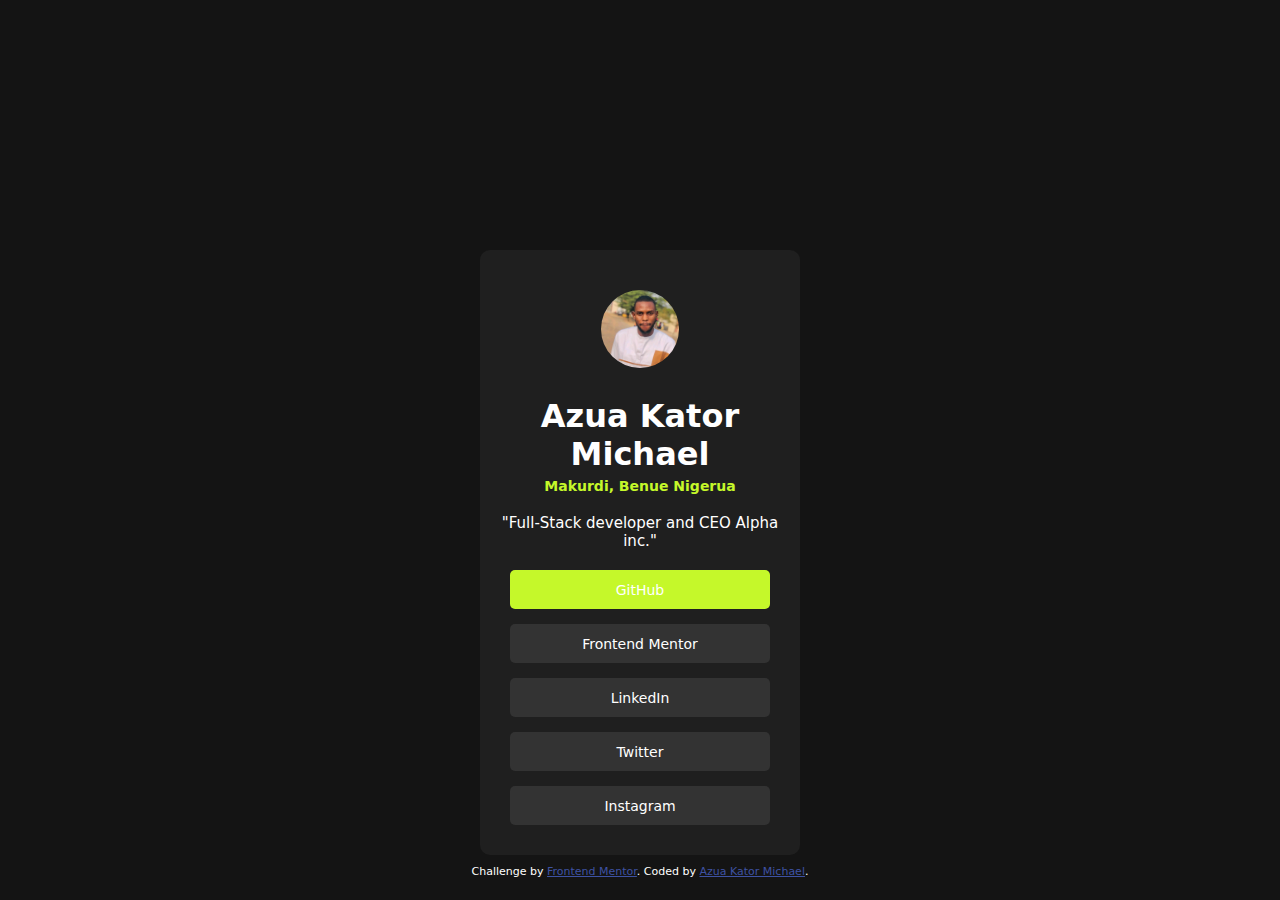
<file: index.html>
<!DOCTYPE html>
<html lang="en">
<head>
  <meta charset="UTF-8">
  <meta name="viewport" content="width=device-width, initial-scale=1.0"> <!-- displays site properly based on user's device -->

  <link rel="icon" type="image/png" sizes="32x32" href="./assets/images/favicon-32x32.png">
  
  <title>Frontend Mentor | Social links profile</title>
  <link rel="stylesheet" href="assets/css/style.css">
  
</head>
<body>
  <main id="main"> <!-- main container -->
    <section class="profile"> <!-- profile section start-->
      <img src="assets/images/avatar-kator.jpg" alt="profile-picture">
      <h1>Azua Kator Michael</h1>
      <h2>Makurdi, Benue Nigerua</h2>
      <p>"Full-Stack developer and CEO Alpha inc."</p>
    </section> <!-- end profile section-->

    <!-- Navigation btn-lists -->
    <nav class="nav">
      <ul>
        <li class="active-link"><a href="https://github.com/Katorazua/Kator-projectalpha">GitHub</a></li>
        <li><a href="https://www.frontendmentor.io/profile/Katorazua">Frontend Mentor</a></li>
        <li><a href="https://www.linkedin.com/in/kator-azua-2165b925b/">LinkedIn</a></li>
        <li><a href="https://x.com/azua_kator">Twitter</a></li>
        <li><a href="https://www.instaram.com/">Instagram</a></li>
      </ul>
    </nav> <!-- End navigation -->
  </main>
  
  <div class="attribution">
    Challenge by <a href="https://www.frontendmentor.io?ref=challenge" target="_blank">Frontend Mentor</a>. 
    Coded by <a href="https://alphaservices.onrender.com/">Azua Kator Michael</a>.
  </div>
</body>
</html>
</file>
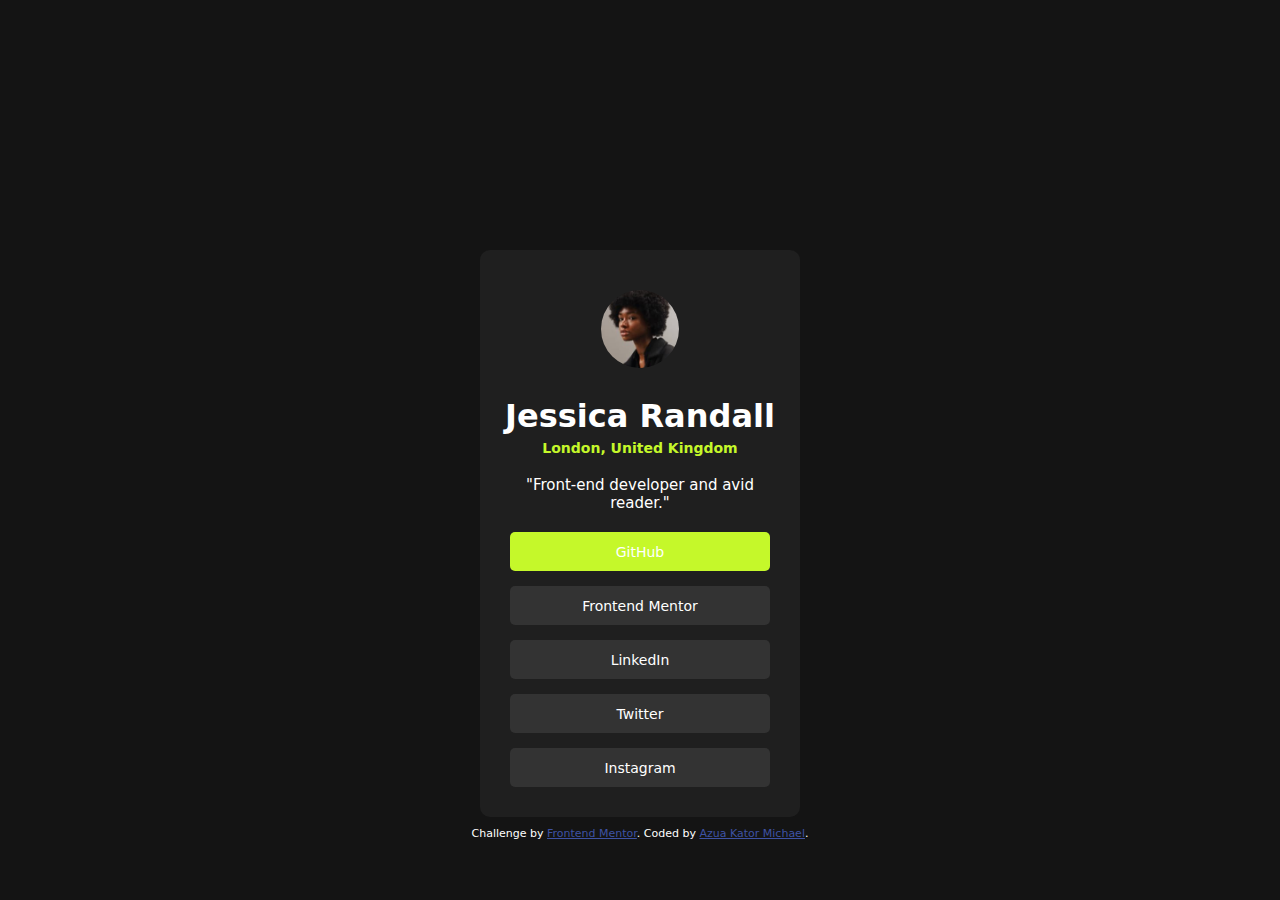
<file: social-links-profile-main/index.html>
<!DOCTYPE html>
<html lang="en">
<head>
  <meta charset="UTF-8">
  <meta name="viewport" content="width=device-width, initial-scale=1.0"> <!-- displays site properly based on user's device -->

  <link rel="icon" type="image/png" sizes="32x32" href="./assets/images/favicon-32x32.png">
  
  <title>Frontend Mentor | Social links profile</title>
  <link rel="stylesheet" href="assets/css/style.css">
  
</head>
<body>
  <main id="main"> <!-- main container -->
    <section class="profile"> <!-- profile section start-->
      <img src="assets/images/avatar-jessica.jpeg" alt="profile-picture">
      <h1>Jessica Randall</h1>
      <h2>London, United Kingdom</h2>
      <p>"Front-end developer and avid reader."</p>
    </section> <!-- end profile section-->

    <!-- Navigation btn-lists -->
    <nav class="nav">
      <ul>
        <li class="active-link"><a href="https://github.com/Katorazua/Kator-projectalpha">GitHub</a></li>
        <li><a href="https://www.frontendmentor.io/profile/Katorazua">Frontend Mentor</a></li>
        <li><a href="https://www.linkedin.com/in/kator-azua-2165b925b/">LinkedIn</a></li>
        <li><a href="https://www.twitter.com/">Twitter</a></li>
        <li><a href="https://www.instaram.com/">Instagram</a></li>
      </ul>
    </nav> <!-- End navigation -->
  </main>
  
  <div class="attribution">
    Challenge by <a href="https://www.frontendmentor.io?ref=challenge" target="_blank">Frontend Mentor</a>. 
    Coded by <a href="#">Azua Kator Michael</a>.
  </div>
</body>
</html>
</file>
<file: assets/css/style.css>
/* General styling */
* {
    margin: 0px;
    padding: 0px;
    box-sizing: border-box;
}

body {
    font-family: system-ui, -apple-system, BlinkMacSystemFont, 'Segoe UI', Roboto, Oxygen, Ubuntu, Cantarell, 'Open Sans', 'Helvetica Neue', sans-serif;
    color: hsl(0, 0%, 100%);
    background-color: hsl(0, 0%, 8%);
}

.attribution { 
    font-size: 11px;
    text-align: center;
}

.attribution a {
    color: hsl(228, 45%, 44%);
}

/* Desktop-design */
@media screen and (max-width: 1440px) {
    main {
        margin: 250px auto;
        width: 25%;
        height: fit-content;
        color: hsl(0, 0%, 100%);
        background-color: hsl(0, 0%, 12%);
        border-radius: 10px;
        align-content: center;
    }
    
    .profile {
        text-align: center;
        padding: 15px;
    }
    
    .profile img {
        border-radius: 50%;
        padding: 25px;
        width: 8rem;
    }
    
    .profile h2 {
        font-size: 14px;
        color: hsl(75, 94%, 57%);
        padding-top: 5px;
    }
    
    .profile p {
        font-size: 15px;
        padding-top: 20px;
        color: hsl(0, 0%, 100%);
    }
    
    .nav {
        margin-top: -25px;
        padding: 15px;
    }
    
    .nav ul li {
        text-align: center;
        margin: 15px;
        padding: 10px;
        list-style-type: none;
        background-color: hsl(0, 0%, 20%);
        border: none;
        border-width: 100px;
        border-radius: 5px;
    }
    
    .nav ul li a{
        text-decoration: none;
        color: hsl(0, 0%, 100%);
        font-size: 14px;
    }
    
    .nav ul li:hover {
        background-color: hsl(75, 94%, 57%);
    }
    
    .nav ul li.active-link {
        background-color: hsl(75, 94%, 57%);
    }

    .attribution { 
        margin-top: -15rem;
     }
}

/* Laptop designs */
@media screen and (max-width: 1200px) {
    main {
        margin: 80px auto;
        width: 30%;
        height: fit-content;
        color: hsl(0, 0%, 100%);
        background-color: hsl(0, 0%, 12%);
        border-radius: 10px;
        align-content: center;
    }
    
    .profile {
        text-align: center;
        padding: 15px;
    }
    
    .profile img {
        border-radius: 50%;
        padding: 25px;
        width: 8rem;
    }
    
    .profile h2 {
        font-size: 14px;
        color: hsl(75, 94%, 57%);
        padding-top: 5px;
    }
    
    .profile p {
        font-size: 15px;
        padding-top: 20px;
        color: hsl(0, 0%, 100%);
    }
    
    .nav {
        margin-top: -25px;
        padding: 15px;
    }
    
    .nav ul li {
        text-align: center;
        margin: 15px;
        padding: 10px;
        list-style-type: none;
        background-color: hsl(0, 0%, 20%);
        border: none;
        border-width: 100px;
        border-radius: 5px;
    }
    
    .nav ul li a{
        text-decoration: none;
        color: hsl(0, 0%, 100%);
        font-size: 14px;
    }
    
    .nav ul li:hover {
        background-color: hsl(75, 94%, 57%);
    }
    
    .nav ul li.active-link {
        background-color: hsl(75, 94%, 57%);
    }

    .attribution { 
        margin-top: -4.5rem;
    }
}

/* Tablet-designs */
@media screen and (max-width: 768px) {
    main {
        margin: 40px auto;
        width: 40%;
        height: fit-content;
        color: hsl(0, 0%, 100%);
        background-color: hsl(0, 0%, 12%);
        border-radius: 10px;
        align-content: center;
    }
    
    .profile {
        text-align: center;
        padding: 15px;
    }
    
    .profile img {
        border-radius: 50%;
        padding: 25px;
        width: 8rem;
    }
    
    .profile h2 {
        font-size: 14px;
        color: hsl(75, 94%, 57%);
        padding-top: 5px;
    }
    
    .profile p {
        font-size: 14px;
        padding-top: 20px;
        color: hsl(0, 0%, 100%);
    }
    
    .nav {
        margin-top: -25px;
        padding: 15px;
    }
    
    .nav ul li {
        text-align: center;
        margin: 15px;
        padding: 10px;
        list-style-type: none;
        background-color: hsl(0, 0%, 20%);
        border: none;
        border-width: 100px;
        border-radius: 5px;
    }
    
    .nav ul li a{
        text-decoration: none;
        color: hsl(0, 0%, 100%);
        font-size: 14px;
    }
    
    .nav ul li:hover {
        background-color: hsl(75, 94%, 57%);
    }
    
    .nav ul li.active-link {
        background-color: hsl(75, 94%, 57%);
    }

    .attribution { 
        margin-top: -2rem;
    }
}

/* Mobile-design */
@media screen and (max-width: 375px) {
    main {
        margin: 40px auto;
        width: 90%;
        height: fit-content;
        color: hsl(0, 0%, 100%);
        background-color: hsl(0, 0%, 12%);
        border-radius: 10px;
        align-content: center;
    }
    
    .profile {
        text-align: center;
        padding: 15px;
    }
    
    .profile img {
        border-radius: 50%;
        padding: 25px;
        width: 8rem;
    }
    
    .profile h2 {
        font-size: 14px;
        color: hsl(75, 94%, 57%);
        padding-top: 5px;
    }
    
    .profile p {
        font-size: 14px;
        padding-top: 20px;
        color: hsl(0, 0%, 100%);
    }
    
    .nav {
        margin-top: -25px;
        padding: 15px;
    }
    
    .nav ul li {
        text-align: center;
        margin: 15px;
        padding: 10px;
        list-style-type: none;
        background-color: hsl(0, 0%, 20%);
        border: none;
        border-width: 100px;
        border-radius: 5px;
    }
    
    .nav ul li a{
        text-decoration: none;
        color: hsl(0, 0%, 100%);
        font-size: 14px;
    }
    
    .nav ul li:hover {
        background-color: hsl(75, 94%, 57%);
    }
    
    .nav ul li.active-link {
        background-color: hsl(75, 94%, 57%);
    }

    .attribution { 
        margin-top: -1.5rem;
    }
}
</file>
<file: social-links-profile-main/assets/css/style.css>
/* General styling */
* {
    margin: 0px;
    padding: 0px;
    box-sizing: border-box;
}

body {
    font-family: system-ui, -apple-system, BlinkMacSystemFont, 'Segoe UI', Roboto, Oxygen, Ubuntu, Cantarell, 'Open Sans', 'Helvetica Neue', sans-serif;
    color: hsl(0, 0%, 100%);
    background-color: hsl(0, 0%, 8%);
}

.attribution { 
    font-size: 11px;
    text-align: center;
}

.attribution a {
    color: hsl(228, 45%, 44%);
}

/* Desktop-design */
@media screen and (max-width: 1440px) {
    main {
        margin: 250px auto;
        width: 25%;
        height: fit-content;
        color: hsl(0, 0%, 100%);
        background-color: hsl(0, 0%, 12%);
        border-radius: 10px;
        align-content: center;
    }
    
    .profile {
        text-align: center;
        padding: 15px;
    }
    
    .profile img {
        border-radius: 50%;
        padding: 25px;
        width: 8rem;
    }
    
    .profile h2 {
        font-size: 14px;
        color: hsl(75, 94%, 57%);
        padding-top: 5px;
    }
    
    .profile p {
        font-size: 15px;
        padding-top: 20px;
        color: hsl(0, 0%, 100%);
    }
    
    .nav {
        margin-top: -25px;
        padding: 15px;
    }
    
    .nav ul li {
        text-align: center;
        margin: 15px;
        padding: 10px;
        list-style-type: none;
        background-color: hsl(0, 0%, 20%);
        border: none;
        border-width: 100px;
        border-radius: 5px;
    }
    
    .nav ul li a{
        text-decoration: none;
        color: hsl(0, 0%, 100%);
        font-size: 14px;
    }
    
    .nav ul li:hover {
        background-color: hsl(75, 94%, 57%);
    }
    
    .nav ul li.active-link {
        background-color: hsl(75, 94%, 57%);
    }

    .attribution { 
        margin-top: -15rem;
     }
}

/* Laptop designs */
@media screen and (max-width: 1200px) {
    main {
        margin: 80px auto;
        width: 30%;
        height: fit-content;
        color: hsl(0, 0%, 100%);
        background-color: hsl(0, 0%, 12%);
        border-radius: 10px;
        align-content: center;
    }
    
    .profile {
        text-align: center;
        padding: 15px;
    }
    
    .profile img {
        border-radius: 50%;
        padding: 25px;
        width: 8rem;
    }
    
    .profile h2 {
        font-size: 14px;
        color: hsl(75, 94%, 57%);
        padding-top: 5px;
    }
    
    .profile p {
        font-size: 15px;
        padding-top: 20px;
        color: hsl(0, 0%, 100%);
    }
    
    .nav {
        margin-top: -25px;
        padding: 15px;
    }
    
    .nav ul li {
        text-align: center;
        margin: 15px;
        padding: 10px;
        list-style-type: none;
        background-color: hsl(0, 0%, 20%);
        border: none;
        border-width: 100px;
        border-radius: 5px;
    }
    
    .nav ul li a{
        text-decoration: none;
        color: hsl(0, 0%, 100%);
        font-size: 14px;
    }
    
    .nav ul li:hover {
        background-color: hsl(75, 94%, 57%);
    }
    
    .nav ul li.active-link {
        background-color: hsl(75, 94%, 57%);
    }

    .attribution { 
        margin-top: -4.5rem;
    }
}

/* Tablet-designs */
@media screen and (max-width: 768px) {
    main {
        margin: 40px auto;
        width: 40%;
        height: fit-content;
        color: hsl(0, 0%, 100%);
        background-color: hsl(0, 0%, 12%);
        border-radius: 10px;
        align-content: center;
    }
    
    .profile {
        text-align: center;
        padding: 15px;
    }
    
    .profile img {
        border-radius: 50%;
        padding: 25px;
        width: 8rem;
    }
    
    .profile h2 {
        font-size: 14px;
        color: hsl(75, 94%, 57%);
        padding-top: 5px;
    }
    
    .profile p {
        font-size: 14px;
        padding-top: 20px;
        color: hsl(0, 0%, 100%);
    }
    
    .nav {
        margin-top: -25px;
        padding: 15px;
    }
    
    .nav ul li {
        text-align: center;
        margin: 15px;
        padding: 10px;
        list-style-type: none;
        background-color: hsl(0, 0%, 20%);
        border: none;
        border-width: 100px;
        border-radius: 5px;
    }
    
    .nav ul li a{
        text-decoration: none;
        color: hsl(0, 0%, 100%);
        font-size: 14px;
    }
    
    .nav ul li:hover {
        background-color: hsl(75, 94%, 57%);
    }
    
    .nav ul li.active-link {
        background-color: hsl(75, 94%, 57%);
    }

    .attribution { 
        margin-top: -2rem;
    }
}

/* Mobile-design */
@media screen and (max-width: 375px) {
    main {
        margin: 40px auto;
        width: 90%;
        height: fit-content;
        color: hsl(0, 0%, 100%);
        background-color: hsl(0, 0%, 12%);
        border-radius: 10px;
        align-content: center;
    }
    
    .profile {
        text-align: center;
        padding: 15px;
    }
    
    .profile img {
        border-radius: 50%;
        padding: 25px;
        width: 8rem;
    }
    
    .profile h2 {
        font-size: 14px;
        color: hsl(75, 94%, 57%);
        padding-top: 5px;
    }
    
    .profile p {
        font-size: 14px;
        padding-top: 20px;
        color: hsl(0, 0%, 100%);
    }
    
    .nav {
        margin-top: -25px;
        padding: 15px;
    }
    
    .nav ul li {
        text-align: center;
        margin: 15px;
        padding: 10px;
        list-style-type: none;
        background-color: hsl(0, 0%, 20%);
        border: none;
        border-width: 100px;
        border-radius: 5px;
    }
    
    .nav ul li a{
        text-decoration: none;
        color: hsl(0, 0%, 100%);
        font-size: 14px;
    }
    
    .nav ul li:hover {
        background-color: hsl(75, 94%, 57%);
    }
    
    .nav ul li.active-link {
        background-color: hsl(75, 94%, 57%);
    }

    .attribution { 
        margin-top: -1.5rem;
    }
}
</file>
